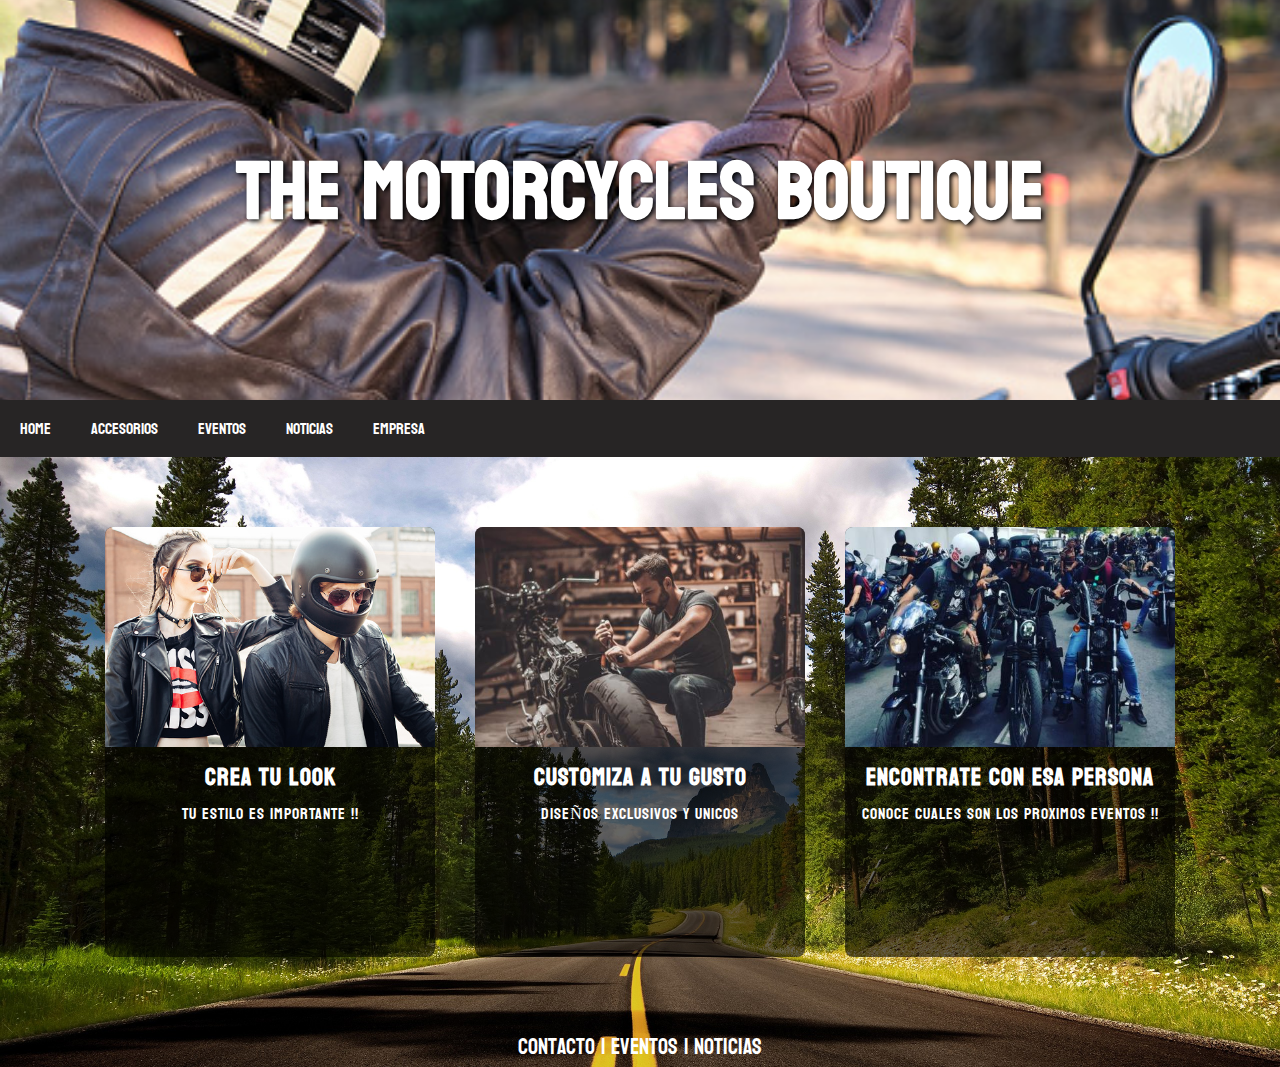
<file: index.html>
<!DOCTYPE html>
<html lang="en">
    <head>
        <meta charset="UTF-8">
        <meta http-equiv="X-UA-Compatible" content="IE=edge">
        <meta name="viewport" content="width=device-width, initial-scale=1.0">
        <title>TheMotorcyclesBoutique</title>
        <meta name="description" content="Encuentra todo lo que necesitas para noperder tu estilo...">
        <meta name="keywords" content="custom, estilo, diseño, indumentaria, evento, ruta">
        <link rel="icon" href="./img/logo ico 7.png">
        <link rel="stylesheet" href="./css/estilos.CSS">
        <link rel="preconnect" href="https://fonts.googleapis.com">
        <link rel="preconnect" href="https://fonts.gstatic.com" crossorigin>
        <link href="https://fonts.googleapis.com/css2?family=Koulen&display=swap" rel="stylesheet">
    </head>

    <body>
    
        <header>
            <h1>The Motorcycles Boutique</h1>
        </header>
        
        <nav class="navigation">
            <a href="index.html">Home</a>
            <a href="./pages/accesorios.html">Accesorios</a>
            <a href="./pages/eventos.html">eventos</a>
            <a href="./pages/noticias.html">Noticias</a>
            <a href="./pages/empresa.html">Empresa</a>
        </nav>

        <div class="fondoRuta">
     
            <div class="container">
                <div class="container-card">
                    <img src="./img/ropa look-home.jpg" class="img-fluid" alt="ropa">
                    <h2>Crea tu Look</h2>
                    <p>TU ESTILO ES IMPORTANTE !!</p>
                    <a href="leer mas"></a>
                </div>
    
                <div class="container-card">
                    <img src="./img/taller-home.jpg" class="img-fluid" alt="taller">
                    <h2>Customiza a tu gusto</h2>
                    <p>DISEÑOS EXCLUSIVOS Y UNICOS</p>
                    <a href="leer mas"></a>
                </div>
    
                <div class="container-card">
                    <img src="./img/Only Spin 1.jpg" class="img-fluid" alt="evento">
                    <h2>Encontrate con esa Persona</h2>
                    <p>CONOCE CUALES SON LOS PROXIMOS EVENTOS !!</p>
                    <a href="leer mas"></a>
                </div>
            </div>

            <footer>
                <div class="footer-container">
                    <a href="pages/empresa.html">Contacto |</a>
                    <a href="pages/eventos.html">Eventos |</a>
                    <a href="pages/noticias.html">Noticias</a>
                </div>
            </footer>

        </div>
     
    </body>
</html>
</file>
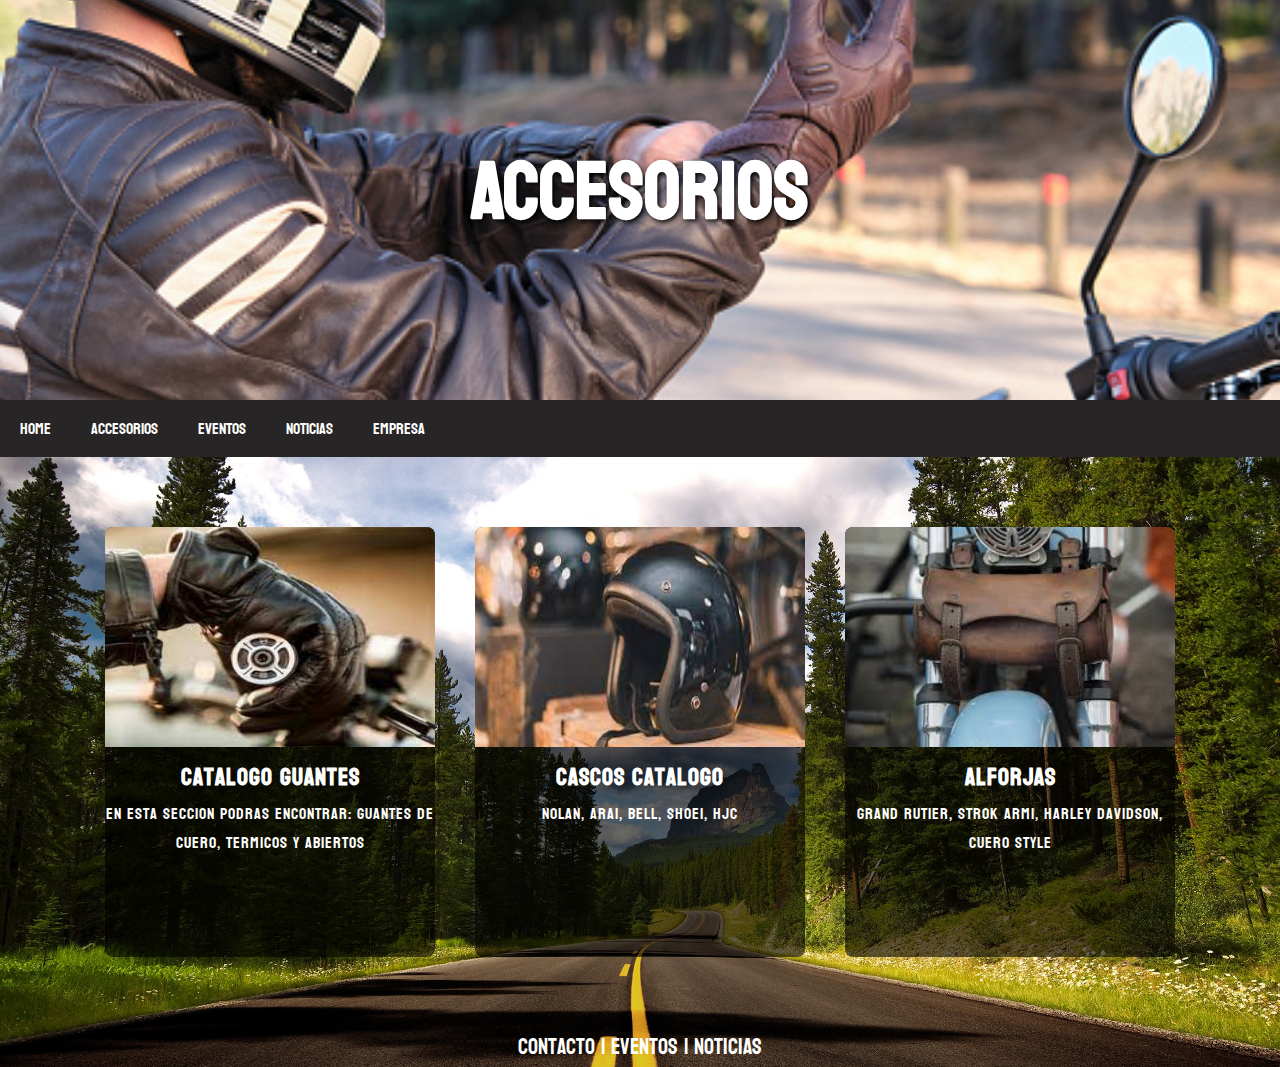
<file: pages/accesorios.html>
<!DOCTYPE html>
<html lang="en">
<head>
    
    <meta charset="UTF-8">
    <meta http-equiv="X-UA-Compatible" content="IE=edge">
    <meta name="viewport" content="width=device-width, initial-scale=1.0">
    <meta name="viewport" content="width-device-width, user-scalable=no,initial-scale=1.0, maximum-scale=1.0,minimum-scale=1.0">
    <link rel="stylesheet" href="../css/estilos.CSS">
    <link rel="icon" href="../img/logo ico 7.png">
    <link rel="preconnect" href="https://fonts.googleapis.com">
    <link rel="preconnect" href="https://fonts.gstatic.com" crossorigin>
    <link href="https://fonts.googleapis.com/css2?family=Koulen&display=swap" rel="stylesheet">
    <title>TheMotorcyclesBoutique | Accesorios</title>
    <meta name="description" content="Encuentra todo lo que necesitas para noperder tu estilo...">
    <meta name="keywords" content="custom, estilo, diseño, indumentaria, evento, ruta">       
</head>

<body>
    <header>
        <h1>Accesorios</h1>
    </header>
        
    <nav class="navigation">
        <a href="../index.html">Home</a>
        <a href="./accesorios.html">Accesorios</a>
        <a href="./eventos.html">eventos</a>
        <a href="./noticias.html">Noticias</a>
        <a href="./empresa.html">Empresa</a>
    </nav>

    <div class="fondoRuta">
       
        <div class="container">
            <div class="container-card">
                <img src="../img/Guantes 1.jfif">
                <h2>Catalogo Guantes</h2>
                <p>En esta seccion podras encontrar: Guantes de cuero, termicos y abiertos</p>
                <a href="leer mas"></a>
            </div>

            <div class="container-card">
                <img src="../img/Cascos Marron.jfif">
                <h2>Cascos catalogo</h2>
                <p>Nolan, Arai, Bell, Shoei, Hjc</p>
                <a href="leer mas"></a>
            </div>

            <div class="container-card">
                <img src="../img/Alforjas 1.jfif">
                <h2>Alforjas</h2>
                <p>Grand Rutier, Strok Armi, Harley Davidson, Cuero style</p>
                <a href="leer mas"></a>
            </div>

        </div>   

        <footer>
            <div class="footer-container">
                <a href="empresa.html">Contacto |</a>
                <a href="eventos.html">Eventos |</a>
                <a href="noticias.html">Noticias</a>
            </div>
        </footer>

    </body>
</html>
</file>
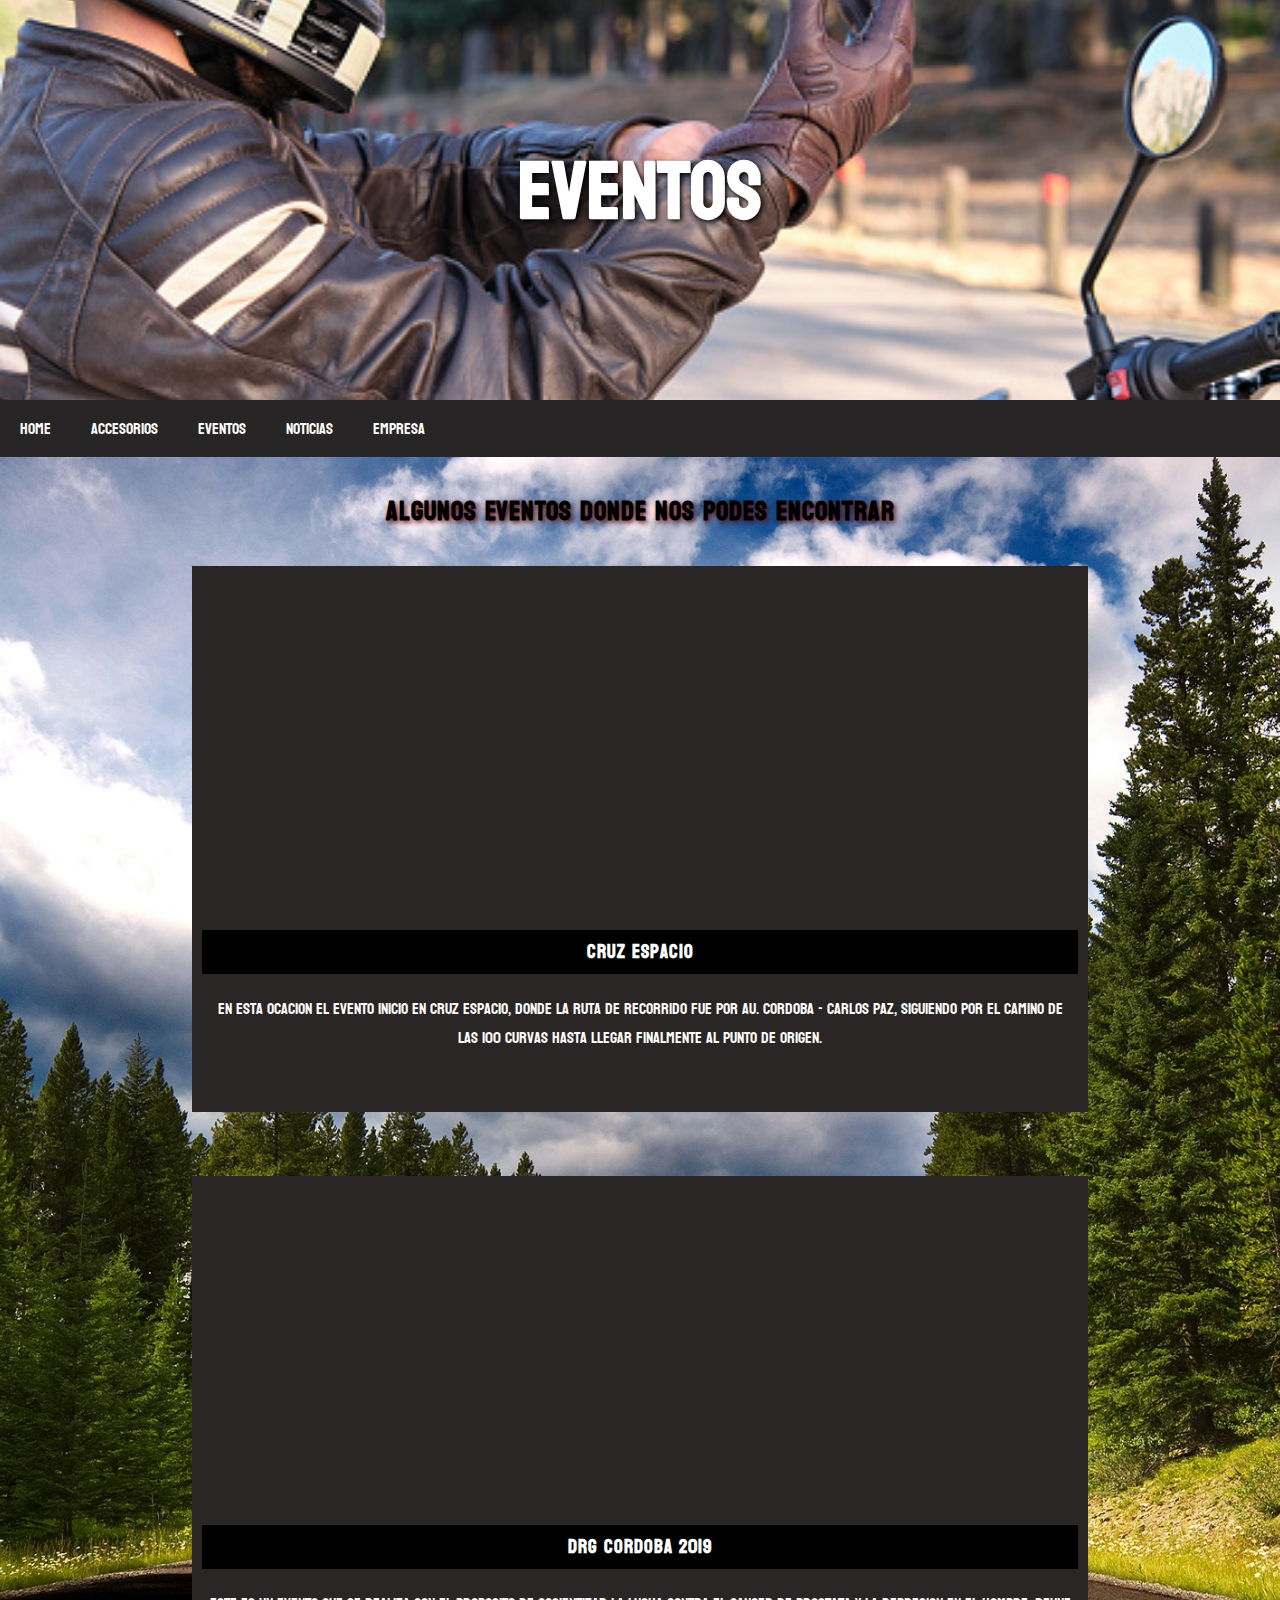
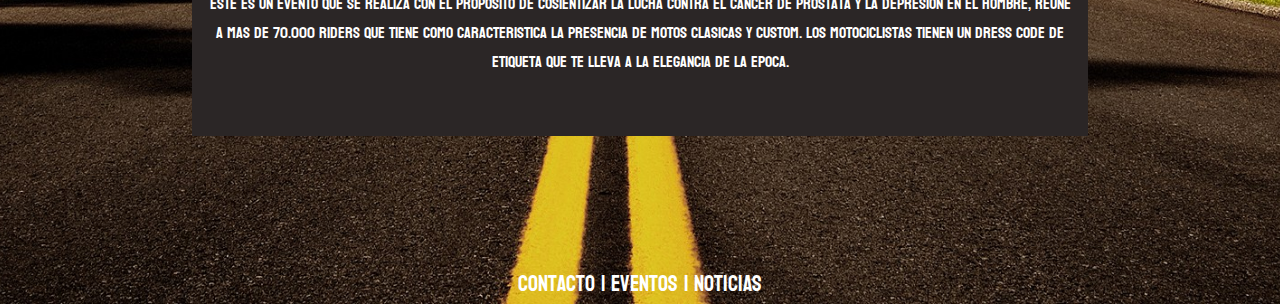
<file: pages/eventos.html>
<!DOCTYPE html>
<html lang="en">
    <head>
        <meta charset="UTF-8">
        <meta http-equiv="X-UA-Compatible" content="IE=edge">
        <meta name="viewport" content="width=device-width, initial-scale=1.0">
        <title>TheMotorcyclesBoutique | Eventos</title>
        <meta name="description" content="Encuentra todo lo que necesitas para noperder tu estilo...">
        <meta name="keywords" content="custom, estilo, diseño, indumentaria, evento, ruta">
        <link rel="icon" href="../img/logo ico 7.png">
        <link rel="stylesheet" href="../css/estilos.CSS">
        <link rel="preconnect" href="https://fonts.googleapis.com">
        <link rel="preconnect" href="https://fonts.gstatic.com" crossorigin>
        <link href="https://fonts.googleapis.com/css2?family=Koulen&display=swap" rel="stylesheet">
    </head>

    <body>
        <header>
            <h1>Eventos</h1>
        </header>
        
        <nav class="navigation">
            <a href="../index.html">Home</a>
            <a href="./accesorios.html">Accesorios</a>
            <a href="./eventos.html">eventos</a>
            <a href="./noticias.html">Noticias</a>
            <a href="./empresa.html">Empresa</a>
        </nav>

        <div class="fondoRuta">

            <h2 class="tituloSobreBlanco">ALGUNOS EVENTOS DONDE NOS PODES ENCONTRAR</h2>

            <div class="caja1">
                <div class="container-video">
                    <iframe width="100%" height="315" src="https://www.youtube.com/embed/BdOp0Hco_mg" title="YouTube video player" frameborder="0" allow="accelerometer; autoplay; clipboard-write; encrypted-media; gyroscope; picture-in-picture" allowfullscreen></iframe> 
                </div>

                <div class="textoVideo"> 
                    <h3 class="fondoNegro">Cruz Espacio</h3>
                    <p>En esta ocacion el evento inicio en Cruz Espacio,
                    donde la ruta de recorrido fue por Au. Cordoba - Carlos Paz, 
                    siguiendo por el camino de las 100 Curvas hasta llegar
                    finalmente al punto de origen.</p>
                </div>
            </div>
        
            <div class="caja2">
                <div class="container-video">
                <iframe width="100%" height="300" src="https://www.youtube.com/embed/SQ-cSXWUlXo" title="YouTube video player" frameborder="0" allow="accelerometer; autoplay; clipboard-write; encrypted-media; gyroscope; picture-in-picture" allowfullscreen></iframe>  
                </div>

                <div class="textoVideo">
                    <h3 class="fondoNegro">DRG Cordoba 2019</h3>
                    <p>Este es un evento que se realiza con el proposito de cosientizar la lucha contra el cancer de prostata y la depresion en el hombre,
                    reune a mas de 70.000 Riders que tiene como caracteristica la presencia de motos clasicas y custom. Los motociclistas tienen un dress code de etiqueta que te lleva a la elegancia de la epoca.</p>
                </div>
            </div>

            <footer>
                <div class="footer-container">
                    <a href="empresa.html">Contacto |</a>
                    <a href="eventos.html">Eventos |</a>
                    <a href="noticias.html">Noticias</a>
                </div>
            </footer> 
        </div>
    </body>
</html>
</file>
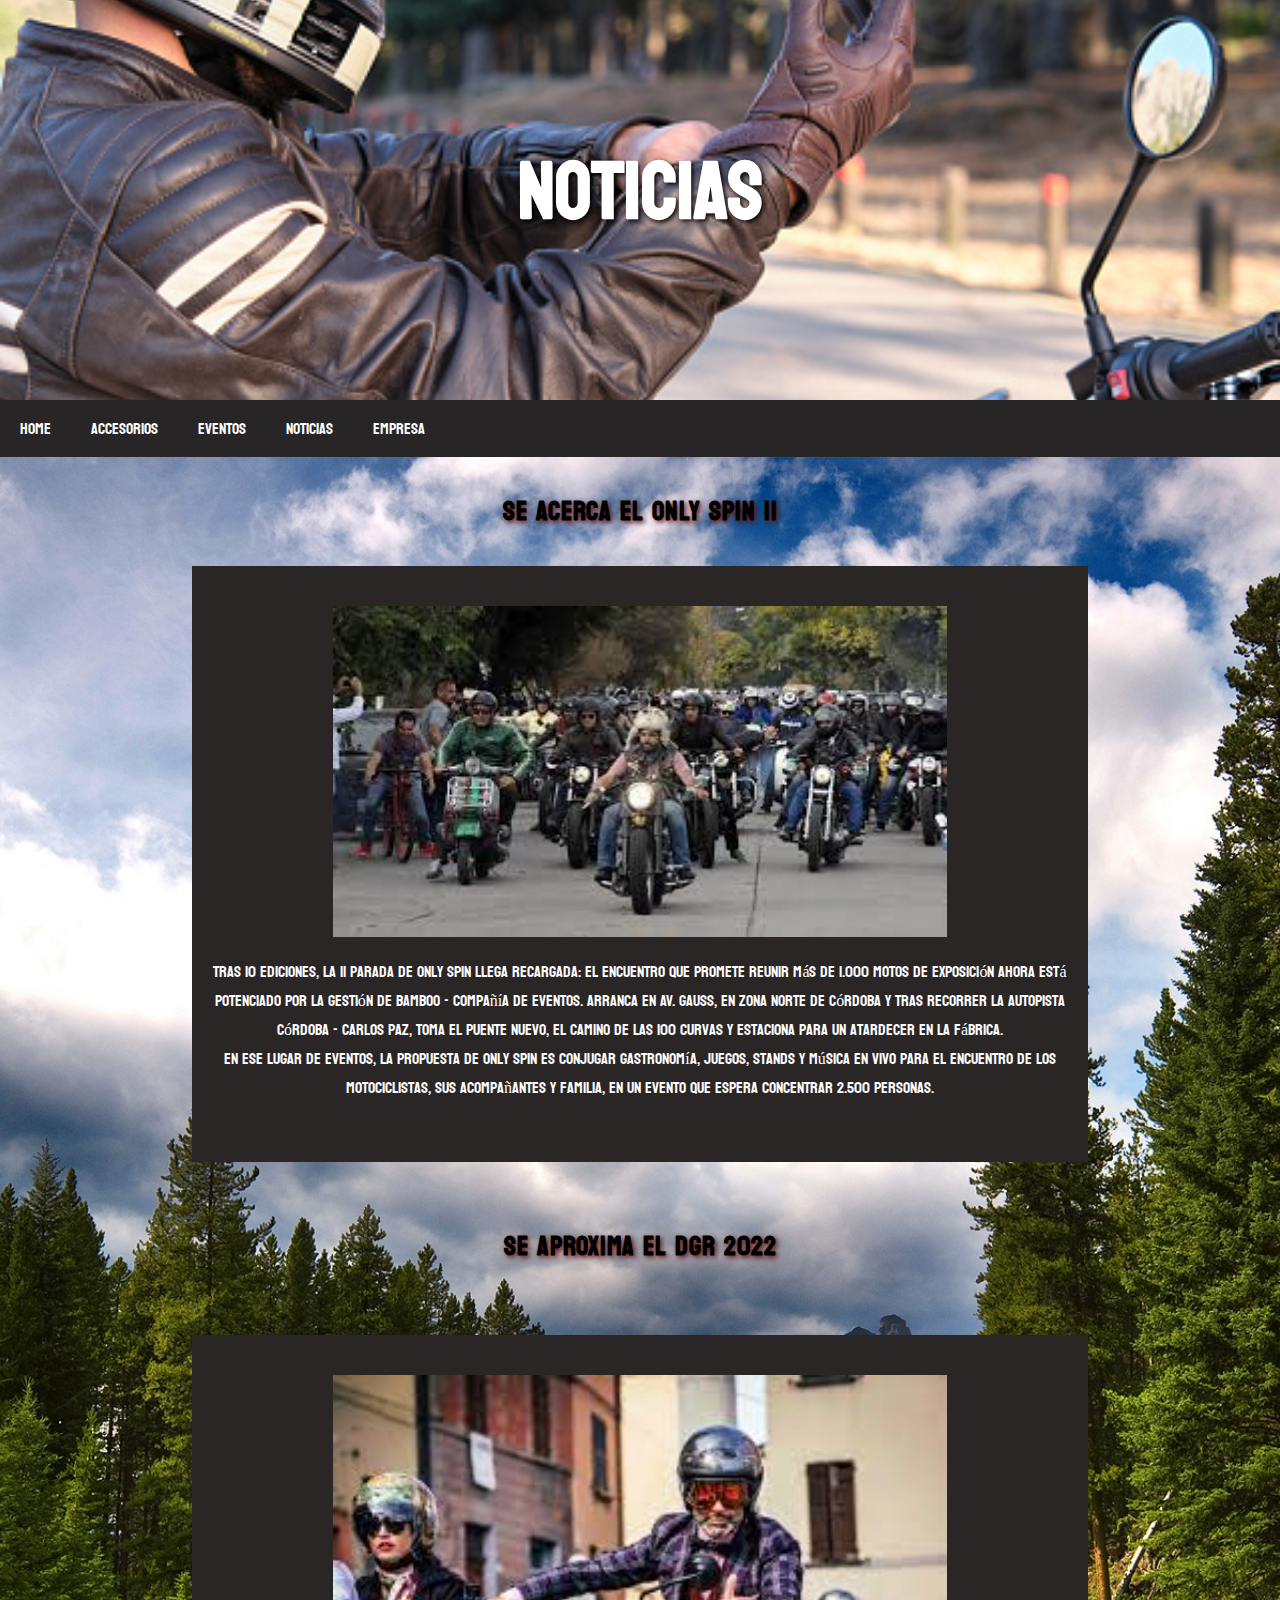
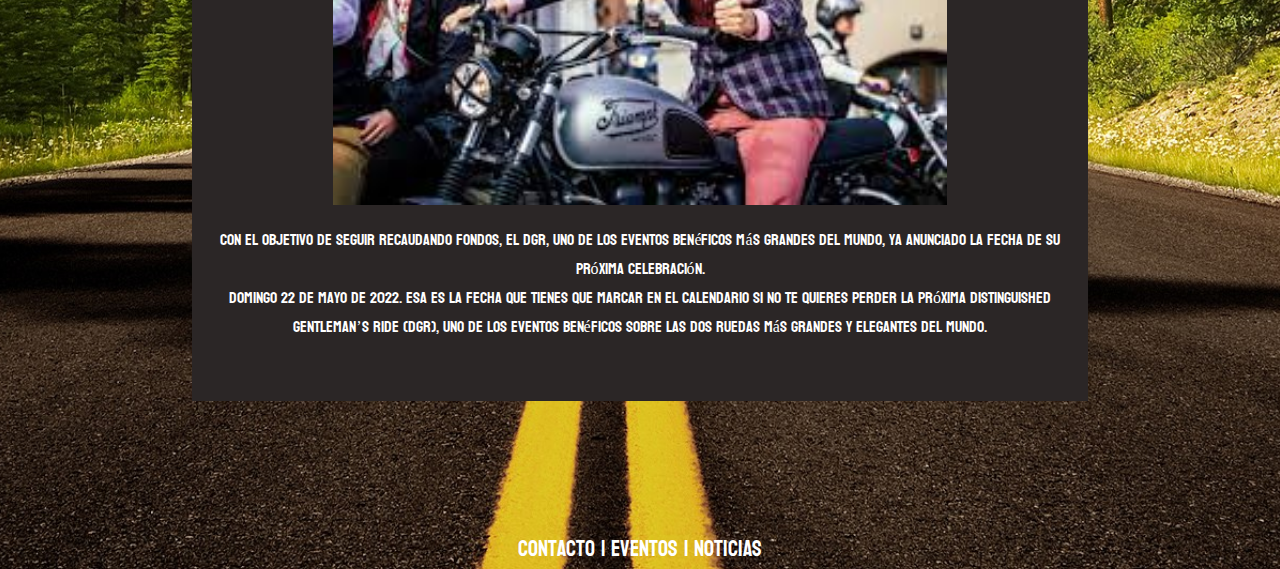
<file: pages/noticias.html>
<DOCTYPE html>
    <html lang="en">
        <head>
            <meta charset="UTF-8">
            <meta http-equiv="X-UA-Compatible" content="IE=edge">
            <meta name="viewport" content="width=device-width, initial-scale=1.0">
            <link rel="icon" href="../img/logo ico 7.png">
            <link rel="stylesheet" href="../css/estilos.CSS">
            <link rel="preconnect" href="https://fonts.googleapis.com">
            <link rel="preconnect" href="https://fonts.gstatic.com" crossorigin>
            <link href="https://fonts.googleapis.com/css2?family=Koulen&display=swap" rel="stylesheet">
            <title>TheMotorcyclesBoutique | Noticias</title>
            <meta name="description" content="Encuentra todo lo que necesitas para noperder tu estilo...">
            <meta name="keywords" content="custom, estilo, diseño, indumentaria, evento, ruta">
        </head>
    
        <body>
            <header>
                <h1>Noticias</h1>
            </header>
            
            <nav class="navigation">
                <a href="../index.html">Home</a>
                <a href="./accesorios.html">Accesorios</a>
                <a href="./eventos.html">eventos</a>
                <a href="./noticias.html">Noticias</a>
                <a href="./empresa.html">Empresa</a>
            </nav>
            
            <div class="fondoRuta">
    
                <h2 class="tituloSobreBlanco">SE ACERCA EL ONLY SPIN 11</h2>
    
                <div class="caja1 noticias">
                    <div class="container-img">
                        <img src="../img/Only Spin.jfif">
                    </div>
                    <div class="container-texto-img">
                        <P>Tras 10 ediciones, la 11 parada de Only Spin llega recargada: 
                        el encuentro que promete reunir más de 1.000 motos de exposición 
                        ahora está potenciado por la gestión de Bamboo - Compañía de Eventos.
                        Arranca en Av. Gauss, en zona norte de Córdoba y tras recorrer la
                        autopista Córdoba - Carlos Paz, toma el puente nuevo, el camino de
                        las 100 curvas y estaciona para un atardecer en La Fábrica. </p>
                        <p> En ese lugar de eventos, la propuesta de Only Spin es conjugar gastronomía, juegos, stands y música en vivo para el encuentro de los motociclistas, sus acompañantes y familia, en un evento que espera concentrar 2.500 personas.</p>   
                    </div>
                </div>
    
                <h2 class="tituloSobreBlanco dos"> SE APROXIMA EL DGR 2022</h2>    
    
                <div class="caja2 noticias">
                    <div class="container-img">
                        <img src="../img/DGR.jfif">
                    </div>
                    <div class="container-texto-img">
                        <p>Con el objetivo de seguir recaudando fondos, el DGR, uno de los eventos benéficos más grandes del mundo, ya anunciado la fecha de su próxima celebración.</p>
                        <p>Domingo 22 de mayo de 2022. Esa es la fecha que tienes que marcar en el calendario si no te quieres perder la próxima Distinguished Gentleman’s Ride (DGR), uno de los eventos benéficos sobre las dos ruedas más grandes y elegantes del mundo.</p>
                    </div>
                </div>
                <footer>
                    <div class="footer-container">
                        <a href="empresa.html">Contacto |</a>
                        <a href="eventos.html">Eventos |</a>
                        <a href="noticias.html">Noticias</a>
                    </div>
                </footer> 
            </div>
        </body>
    </html>
</file>
<file: css/estilos.CSS>
/* Estilos Generales */                                           /* Index - Home */
 * {
    padding: 0;
    margin: 0;
    box-sizing: border-box; 
    font-family: 'Koulen', cursive;
}

html {
    height: 100%;  
}

/* Imagen con titulo  de cada pagina*/
header{
    padding-top: 120px; 
    background-image: url(../img/ropa\ moto.jpg);
    background-repeat: no-repeat;
    background-position:center;
    background-size: cover;
    color: rgb(48, 43, 43);
    text-align: center;
    width: 100vw;
    height: 400px;
}

h1 {
    color: #fff;
    font-size: 5em;
    text-shadow: 2px 2px 5px black;
}

/* Barra navegacion */
.navigation {
    display: flex;
    flex-direction: row;
    background-color: rgb(39, 37, 37);
    background-position: center;
 }

 .navigation a {
    color: #fff;
    padding: 14px 20px;
    text-decoration: none;
 }

 .navigation a:hover {
    background-color: rgb(44, 9, 9);
 }

 /* Fondo contenido paginas */
 .fondoRuta {
    background-image: url(../img/fondo\ ruta.jpg);
    background-size: cover;
    position: relative; 
    background-position: center center;
    background-repeat: no-repeat;
 }

 /* Pagina Home y Accesorios*/
 .container {
    display: flex;
    width: 100%;
    max-width: 1200px;
    height: 100%;
    display: flex;
    flex-wrap: wrap;
    justify-content: center;
    margin: auto;
    padding-top: 50px;
    padding-bottom: 50px;
 }

 .container-card{
    width: 330px;
    height: 430px;
    border-radius: 8px;
    box-shadow: 0 2px 2px rgba(250, 250, 250, 0);
    overflow: hidden;
    margin: 20px;
    text-align: center;
    transition: all 0.25s; 
    background-color: rgba(0,0,0,.6);
}

.container-card:hover{
    transform: translateY(-15px);
    box-shadow: 0 12px 16px rgb(0, 0, 0);
}

.container-card img{
    width: 330px;
    height: 220px;
}

.container .container-card h2, .container .container-card p {
    color: #fff;
    letter-spacing: 1px;
}

/* Pagina Eventos */

.tituloSobreBlanco {
    text-align: center;
    color: black;
    text-shadow: 2px 2px 5px rgb(99, 16, 16);
    font-size: 1.7em;
    letter-spacing: 1px;
    padding: 30px 0;
}

.caja1, .caja2 {
    background-color: rgb(43, 38, 38);
    margin-left: 15%;
    margin-right: 15%;
    padding: 40px 10px;
    height: max-content;
    position: relative;
    text-align: center;
    max-width: none;
}

.caja2{
    margin-top: 5%;
    margin-bottom: 10%;
}

.textoVideo {
    color: #fff;
    width: 100%;
}

.fondoNegro {
    background: black;
    padding: 5px;
    letter-spacing: 1px;
}

.textoVideo p {
    padding: 20px 5px;
}

/* Noticias */

.caja1.noticias, .caja2.noticias {
    height: max-content;
}

.container-img img {
    width: 70%;
    height: auto;
}

.container-texto-img {
    color: #fff;
    width: 100%;
    padding: 20px 5px;
}

.tituloSobreBlanco.dos {
    margin-top: 0;
    margin-bottom: 0; 
    padding-top: 60px;
    padding-bottom: 0;
}


/* Pagina Empresa */

.container-texto {
    text-align: center;
    padding: 20px 10px;
}

.container-ubicacion {
    margin: 2% 10%;
}

.container-ubicacion h3 {
    text-align: center;
    padding: 5%;
}

.container-form {
    background-color: rgba(0,0,0,.6);
    margin: 5% 25%;
}

form {
    padding: 20px;
}

.container-form label{
    color: #fff;
    padding: 30px 5px;
}

#nombre, #email, #pass, #comentarios {
    width: 100%;
    padding: 5px 10px;
    background-color:  rgba(255,255,255,.8); 
    border: none;
}


/* Footer */

.footer-container {
    text-align: center;
    font-size: 1.4em;
}

.footer-container a{
    text-decoration: none;
    color: #fff;
}


/* Responsive */

@media (max-width: 768px) {
.navigation, .header{
    flex-direction: column;
}

.navigation a {
    text-align: center;
}

h1 {
    font-size: 3.2em;
    padding-top: 10px ;
}

.caja1, .caja2 {
    margin-left: 5%;
    margin-right: 5%;
}

.container-ubicacion {
    margin: 2% 5%;
}

.container-form {
    margin: 2% 5%;
}
         
}
</file>
